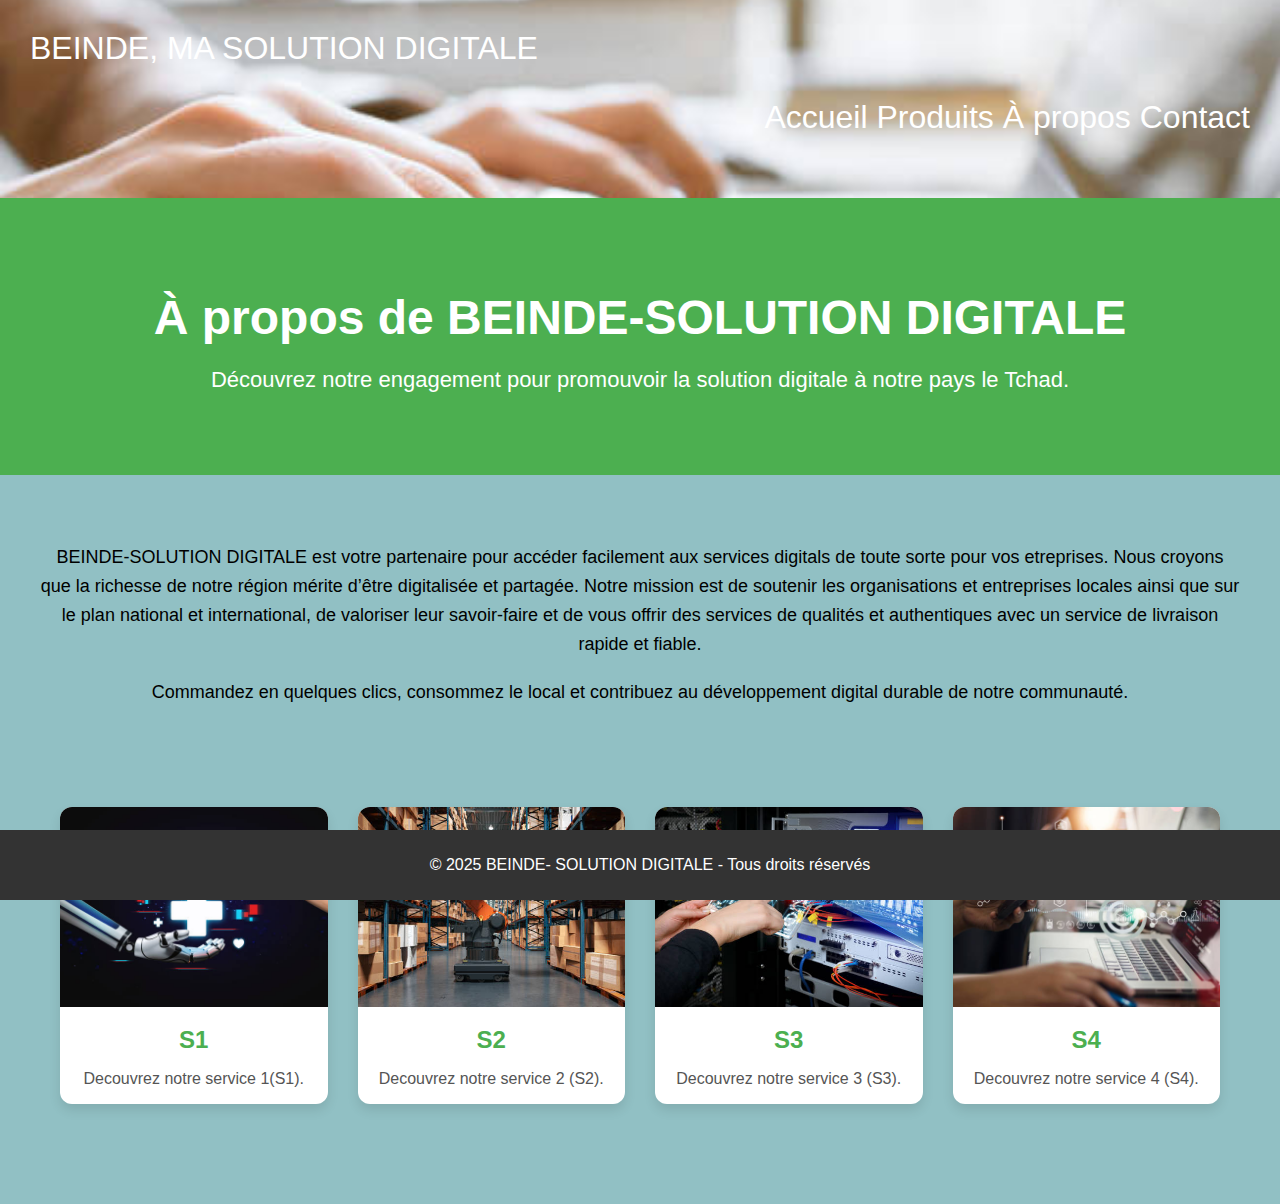
<file: apropos.html>
<!DOCTYPE html>
<html lang="fr">
<head>
<meta charset="UTF-8">
<meta name="viewport" content="width=device-width, initial-scale=1.0">
<title> BEINDE-SOLUTION DIGITALE</title>
<link rel="stylesheet" href="style.css">

</head>
<body>
<header>
<div class="img/monlogo.avif">BEINDE, MA SOLUTION DIGITALE</div>
<nav>
<ul>
<li><a href="index.html">Accueil</a></li>
<li><a href="produits.html">Produits</a></li>
<li><a href="apropos.html">À propos</a></li>
<li><a href="contact.html">Contact</a></li>
</ul>
</nav>
</header>

<!-- Section d'accueil de la page À propos -->
<section class="apropos-hero">
    <h1>À propos de BEINDE-SOLUTION DIGITALE</h1>
    <p>Découvrez notre engagement pour promouvoir la solution digitale à notre pays le Tchad.</p>
  </section>
  
  <!-- Section principale de présentation -->
  <section class="apropos-contenu">
    
    <!-- Introduction -->
    <div class="texte-intro">
      <p>BEINDE-SOLUTION DIGITALE est votre partenaire pour accéder facilement aux services digitals de toute sorte pour vos etreprises. Nous croyons que la richesse de notre région mérite d’être digitalisée et partagée. Notre mission est de soutenir les organisations et entreprises locales ainsi que sur le plan national et international, de valoriser leur savoir-faire et de vous offrir des services de qualités et authentiques avec un service de livraison rapide et fiable.</p>
      <p>Commandez en quelques clics, consommez le local et contribuez au développement digital durable de notre communauté.</p>
    </div>
  
    <!-- Galerie présentant les produits -->
    <div class="galerie-produits">
      
      <!-- Produit : Sorgho, Mil et Maïs -->
      <div class="produit">
        <img src="img9.jpg" alt="S1">
        <h3>S1</h3>
        <p>Decouvrez notre service 1(S1).</p>
      </div>
  
      <!-- Produit : Haricots, Arachides et Sésame -->
      <div class="produit">
        <img src="img10.jpg" alt="S2">
        <h3>S2</h3>
        <p>Decouvrez notre service 2 (S2).</p>
      </div>
  
      <!-- Produit : Poissons Frais -->
      <div class="produit">
        <img src="img11.jpg" alt="S3">
        <h3>S3</h3>
        <p>Decouvrez notre service 3 (S3).</p>
      </div>
  
      <!-- Produit : Pain Artisanal -->
      <div class="produit">
        <img src="img13.jpg" alt="S4">
        <h3>S4</h3>
        <p>Decouvrez notre service 4 (S4).</p>
      </div>
  
    </div>
  </section>
          
  
      <!-- Ceci est le corpt de ma page html -->

<footer>   
    <p>&copy; 2025 BEINDE- SOLUTION DIGITALE - Tous droits réservés</p>
    </footer>
    <script src="script.js"></script>
    </body>
    </html>
</file>
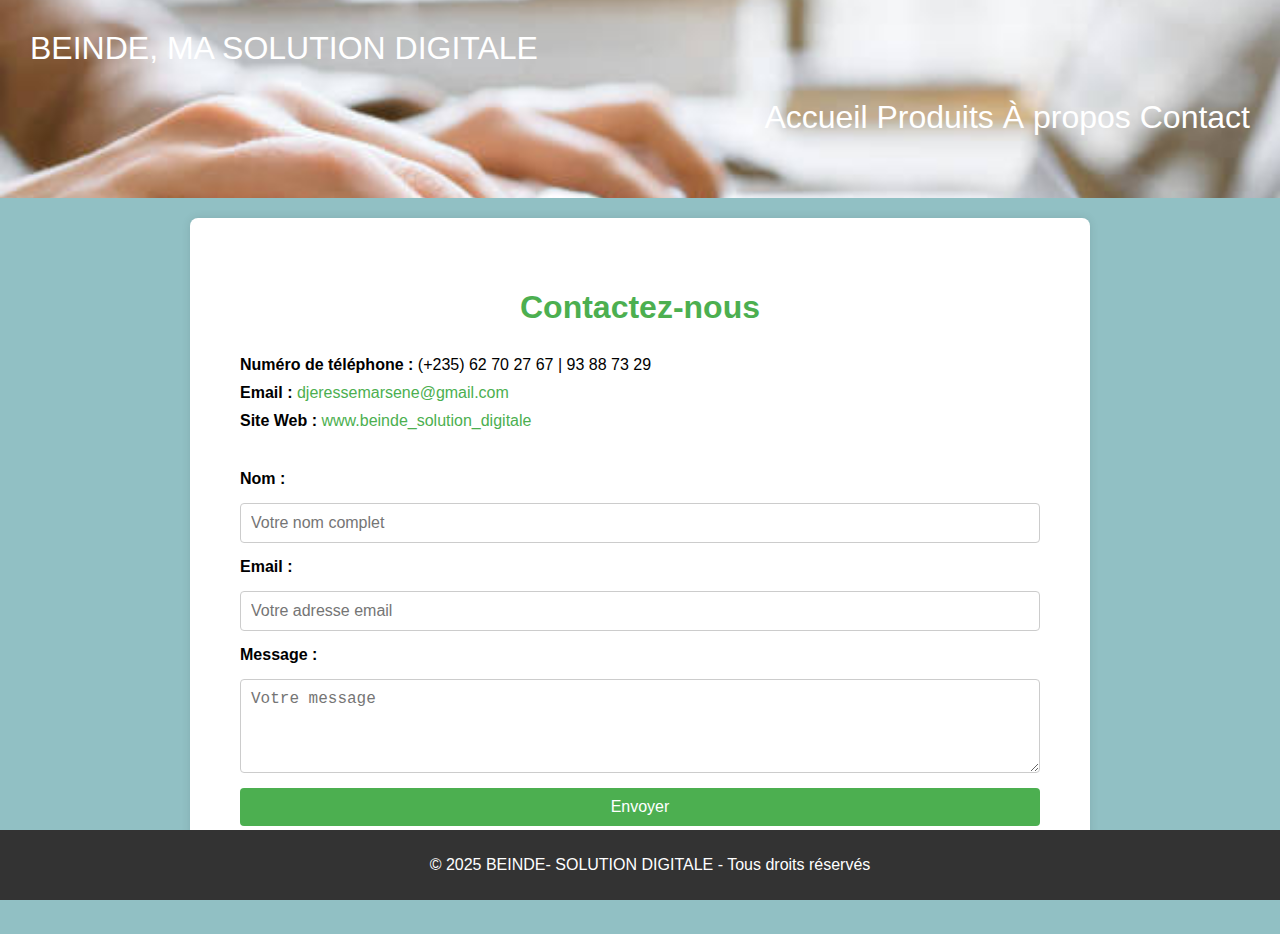
<file: contact.html>
<!DOCTYPE html>
<html lang="fr">
<head>
<meta charset="UTF-8">
<meta name="viewport" content="width=device-width, initial-scale=1.0">
<title> BEINDE-SOLUTION DIGITALE</title>
<link rel="stylesheet" href="style.css">
</head>
<body>
    
<header>
<div class="img/monlogo.avif">BEINDE, MA SOLUTION DIGITALE</div>
<nav>
<ul>
<li><a href="index.html">Accueil</a></li>
<li><a href="produits.html">Produits</a></li>
<li><a href="apropos.html">À propos</a></li>
<li><a href="contact.html">Contact</a></li>
</ul>
</nav>
</header>

<!-- Ceci est le formulaire --> 
<section class="contact">
    <h1>Contactez-nous</h1>
    <div class="contact-info">
        <p><strong>Numéro de téléphone :</strong> (+235) 62 70 27 67 | 93 88 73 29</p>
        <p><strong>Email :</strong> <a href="djeressemarsene@gmail.com">djeressemarsene@gmail.com</a></p>
        <p><strong>Site Web :</strong> <a href=" https://djeressem.github.io/beinde_solutiondigitale/" target="_blank">www.beinde_solution_digitale</a></p>
    </div>
    
    <form action="submit_form.php" method="POST" class="contact-form">
        <label for="name">Nom :</label>
        <input type="text" id="name" name="name" required placeholder="Votre nom complet">

        <label for="email">Email :</label>
        <input type="email" id="email" name="email" required placeholder="Votre adresse email">

        <label for="message">Message :</label>
        <textarea id="message" name="message" rows="4" required placeholder="Votre message"></textarea>

        <button type="submit" class="submit-btn">Envoyer</button>
    </form>
</section>


<br><br><br>

<!-- Ceci est le corpt de ma page html -->

<footer>   
    <p>&copy; 2025 BEINDE- SOLUTION DIGITALE - Tous droits réservés</p>
    </footer>
    <script src="script.js"></script>
    </body>
    </html>
</file>
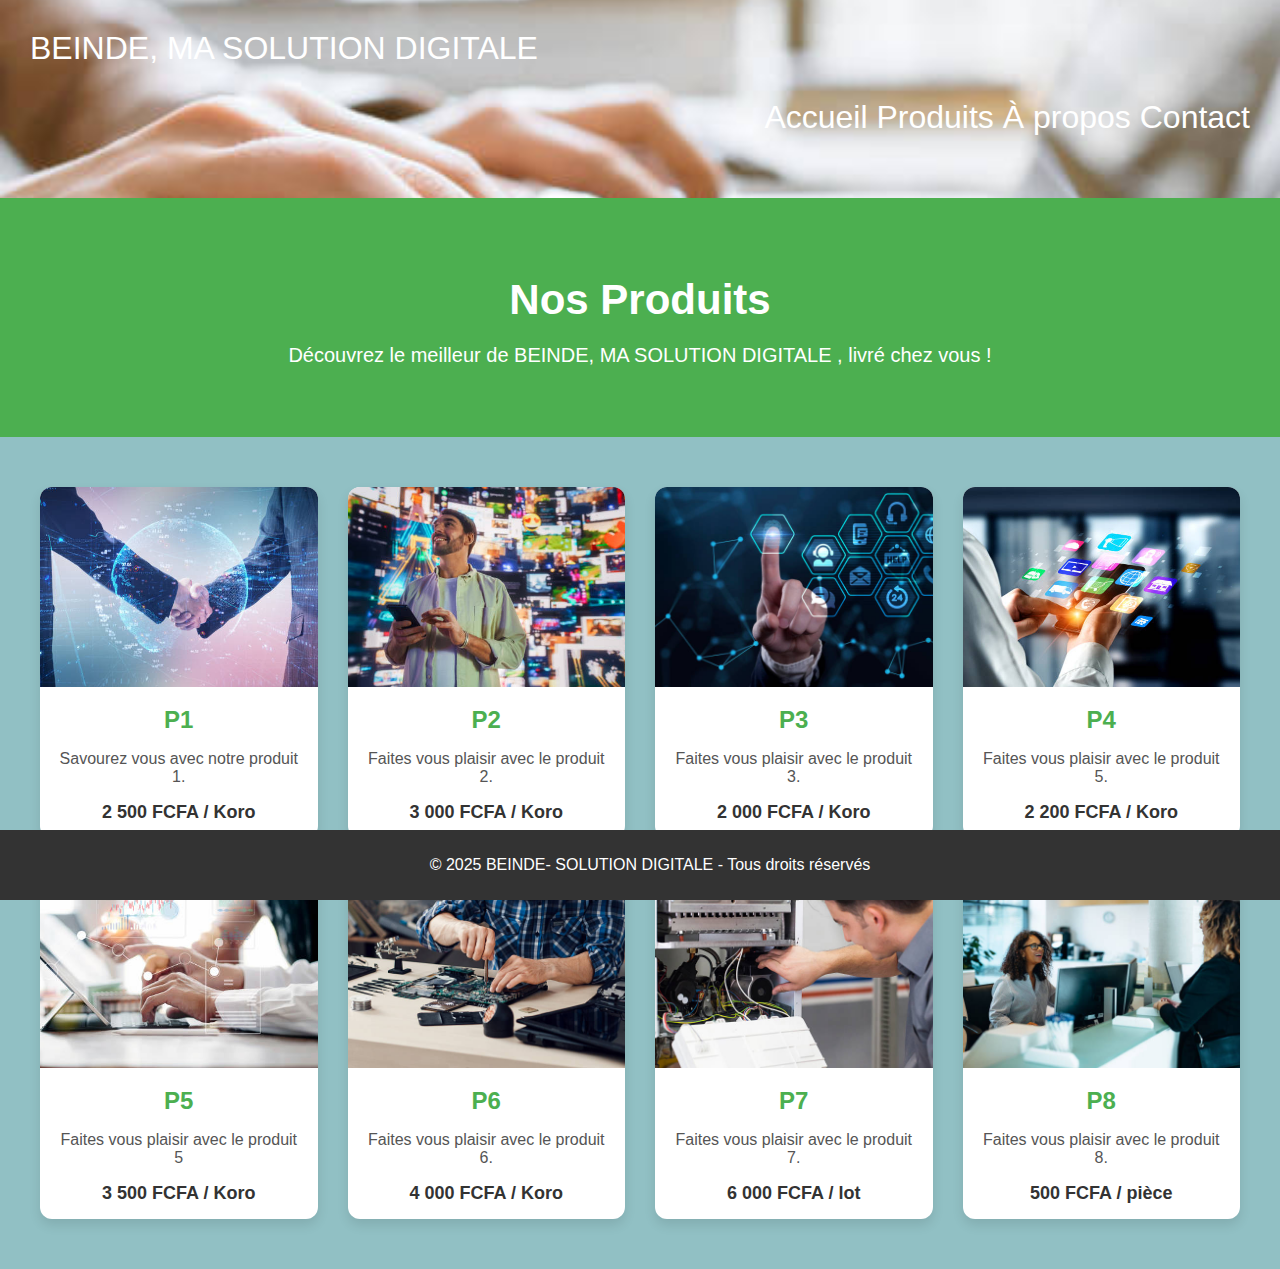
<file: produits.html>
<!DOCTYPE html>
<html lang="fr">
<head>
<meta charset="UTF-8">
<meta name="viewport" content="width=device-width, initial-scale=1.0">
<title> BEINDE-SOLUTION DIGITALE</title>
<link rel="stylesheet" href="style.css">
</head>
<body>
    
<header>
<div class="img/monlogo.avif">BEINDE, MA SOLUTION DIGITALE</div>
<nav>
<ul>
<li><a href="index.html">Accueil</a></li>
<li><a href="produits.html">Produits</a></li>
<li><a href="apropos.html">À propos</a></li>
<li><a href="contact.html">Contact</a></li>
</ul>
</nav>
</header>

 <!-- Section principale des produits -->
 <section class="produits-hero">
    <h1>Nos Produits</h1>
    <p>Découvrez le meilleur de BEINDE, MA SOLUTION DIGITALE , livré chez vous !</p>
  </section>
  
  <section class="galerie-produits">
  
    <!-- Carte Produit : Sorgho -->
    <div class="produit">
      <img src="img14.jpg" alt="P1">
      <h3>P1</h3>
      <p>Savourez vous avec notre produit 1.</p>
      <span class="prix">2 500 FCFA / Koro</span>
    </div>
  
    <!-- Carte Produit : Mil -->
    <div class="produit">
      <img src="img15.jpg" alt="P2">
      <h3>P2</h3>
      <p> Faites vous plaisir avec le produit 2.</p>
      <span class="prix">3 000 FCFA / Koro</span>
    </div>
  
    <!-- Carte Produit : Maïs -->
    <div class="produit">
      <img src="img16.jpg" alt="P3">
      <h3>P3</h3>
      <p>Faites vous plaisir avec le produit 3.</p>
      <span class="prix">2 000 FCFA / Koro</span>
    </div>
  
    <!-- Carte Produit : Haricots -->
    <div class="produit">
      <img src="img17.jpg" alt="P4">
      <h3>P4</h3>
      <p>Faites vous plaisir avec le produit 5.</p>
      <span class="prix">2 200 FCFA / Koro</span>
    </div>
  
    <!-- Carte Produit : Arachides -->
    <div class="produit">
      <img src="img18.jpg" alt="P5">
      <h3>P5</h3>
      <p>Faites vous plaisir avec le produit 5</p>
      <span class="prix">3 500 FCFA / Koro</span>
    </div>
  
    <!-- Carte Produit : Sésame -->
    <div class="produit">
      <img src="img19.jpg" alt="P6">
      <h3>P6</h3>
      <p>Faites vous plaisir avec le produit 6.</p>
      <span class="prix">4 000 FCFA / Koro</span>
    </div>
  
    <!-- Carte Produit : Poissons frais -->
    <div class="produit">
      <img src="img20.jpg" alt="P7">
      <h3>P7</h3>
      <p>Faites vous plaisir avec le produit 7.</p>
      <span class="prix">6 000 FCFA / lot</span>
    </div>
  
    <!-- Carte Produit : Pain artisanal -->
    <div class="produit">
      <img src="img21.jpg" alt="P8">
      <h3>P8</h3>
      <p>Faites vous plaisir avec le produit 8.</p>
      <span class="prix">500 FCFA / pièce</span>
    </div>
  
  </section>
  
  
  <!-- Ceci est le corpt de ma page html -->

  <footer>   
      <p>&copy; 2025 BEINDE- SOLUTION DIGITALE - Tous droits réservés</p>
      </footer>
      <script src="script.js"></script>
      </body>
      </html>
</file>
<file: style.css>
/* Style général */
body {
    font-family: Arial, sans-serif;
    margin: 0;
    padding: 0;
    background-color: #91c0c4;
    }
    /* Header */
    header {
    background-image: url("img29.jpg") ;
    background-repeat: no-repeat;
    background-size: cover;
    background-position: left;
    padding: 30px;
    text-align: left;
    color: white;
    font-size: 200%;
    
    }
    header nav ul {
    list-style: none;
    padding: 0;
    text-align: end;
    text-align-last: right;
    }
    header nav ul li {
    display: contents;
    margin-right: 5px;
    }
    header nav ul li a {
    color: white;
    text-decoration: none;
    }
    /* Section principale */
    .intro {
    text-align: center;
    color: rgb(28, 38, 51);
    padding: 50px;
    background-image: url("img29.jpg") ;
    background-repeat: no-repeat;
    background-size: cover ;
    }

    buton {
    background-color: blue;
    color: white;
    border: none;
    padding: 10px 10px;
    font-size: 16px;
    cursor: pointer;
    }
    buton:hover {
    background-color: #45a049;
    }
    /* Section des services */
    .services {
    display: flex;
    flex-direction: row;
    justify-content: space-around;
    margin-top: 30px;
    
    }
    .carte-service {
    background-color: white;
    padding: 20px;
    border: 1px solid #ddd;
    width: 200px;
    text-align: center;
    box-shadow: 0 4px 8px rgba(0, 0, 0, 0.1);
    transition: transform 0.3s ease;
    }
    .carte-service img {
    width: 100%;
    height: auto;
    }
    .carte-service:hover {
    transform: scale(1.05);
    }
    /* Footer */
    footer {
    background-color: #333;
    color: white;
    text-align: center;
    padding: 10px;
    position: fixed;
    botom: 0;
    width: 100%;
    }
    .logo {
        text-align: left;
    }
    nav{
        text-align: right;
    }
    
    
    .vision-mission {
        background-color: #ffffff;
        padding: 60px 20px;
        text-align: center;
      }
      
      .vision-mission h2 {
        font-size: 2.8em;
        color: #4CAF50;
        margin-bottom: 50px;
        font-weight: bold;
      }
      
      .blocs-engagement {
        display: flex;
        justify-content: center;
        flex-wrap: wrap;
        gap: 40px;
      }
      
      .bloc {
        background: #f9f9f9;
        border-radius: 20px;
        box-shadow: 0 8px 16px rgba(0,0,0,0.1);
        padding: 25px;
        width: 320px;
        transition: transform 0.3s ease, box-shadow 0.3s ease;
      }
      
      .bloc:hover {
        transform: translateY(-10px);
        box-shadow: 0 12px 24px rgba(0,0,0,0.2);
      }
      
      .bloc img {
        width: 100%;
        height: 180px;
        object-fit: cover;
        border-radius: 15px 15px 0 0;
        border: 3px solid #4CAF50;
        margin-bottom: 15px;
      }
      
      .bloc h3 {
        color: #4CAF50;
        font-size: 1.7em;
        margin-top: 10px;
        margin-bottom: 10px;
      }
      
      .bloc p {
        color: #555;
        font-size: 1em;
        line-height: 1.6;
      }
      
      /* Responsive Mobile */
      @media (max-width: 768px) {
        .blocs-engagement {
          flex-direction: column;
          align-items: center;
        }
      }
      
      /* Section Pourquoi Choisir Mossolessi (Accueil/index.html) */
      .choisir-mossolessi {
        background-color: #4CAF50;
        padding: 80px 20px;
        color: #fff;
      }
      
      .contenu-choisir {
        display: flex;
        justify-content: space-between;
        align-items: flex-start;
        flex-wrap: wrap;
        max-width: 1200px;
        margin: 0 auto;
        gap: 40px;
      }
      
      /* Partie texte */
      .texte-choisir {
        flex: 1;
        min-width: 300px;
      }
      
      .texte-choisir h2 {
        font-size: 2.8em;
        margin-bottom: 10px;
      }
      
      .texte-choisir h2 span {
        color: #ffffff;
        text-decoration: underline;
      }
      
      .texte-choisir .intro {
        font-size: 1.3em;
        margin-bottom: 30px;
      }
      
      /* Qualités avec bulles */
      .qualites {
        display: flex;
        flex-wrap: wrap;
        gap: 20px;
      }
      
      .qualite-item {
        background-color: #fff;
        color: #4CAF50;
        border-radius: 15px;
        padding: 20px;
        text-align: center;
        flex: 1 1 calc(50% - 20px);
        min-width: 200px;
        box-shadow: 0 8px 20px rgba(0,0,0,0.1);
        transition: transform 0.3s ease, background-color 0.3s ease;
      }
      
      .qualite-item:hover {
        transform: translateY(-10px);
        background-color: #E8F5E9;
      }
      
      .icone {
        width: 60px;
        height: 60px;
        background-color: #4CAF50;
        color: #fff;
        display: flex;
        align-items: center;
        justify-content: center;
        font-size: 1.8em;
        border-radius: 50%;
        margin: 0 auto 10px;
      }
      
      /* Partie Carte Heures d'ouverture */
      .carte-info {
        flex: 1;
        min-width: 320px;
        background-color: #f9f9f9;
        padding: 40px 30px;
        border-radius: 20px;
        color: #333;
        box-shadow: 0 12px 24px rgba(0,0,0,0.15);
        text-align: center;
      }
      
      .contenu-carte h3, .contenu-carte h4 {
        color: #4CAF50;
        margin-bottom: 15px;
        font-size: 1.8em;
      }
      
      .horaires {
        list-style: none;
        padding: 0;
        margin-bottom: 20px;
      }
      
      .horaires li {
        font-size: 1.2em;
        margin-bottom: 10px;
      }
      
      .divider {
        width: 60%;
        height: 2px;
        background-color: #4CAF50;
        margin: 20px auto;
        border-radius: 2px;
      }
      
      .contenu-carte p {
        font-size: 1.1em;
        margin-bottom: 25px;
        color: #666;
      }
      
      .btn-contacter {
        display: inline-block;
        background-color: #4CAF50;
        color: #fff;
        padding: 12px 30px;
        border-radius: 30px;
        text-decoration: none;
        font-weight: bold;
        transition: background-color 0.3s ease;
      }
      
      .btn-contacter:hover {
        background-color: #388E3C;
      }
      
      /* Responsive */
      @media (max-width: 768px) {
        .contenu-choisir {
          flex-direction: column;
          align-items: center;
        }
        
        .texte-choisir, .carte-info {
          width: 100%;
        }
      
        .qualite-item {
          flex: 1 1 100%;
        }
      }
      
      
      /* Section Notre Équipe - Design Moderne (Accueil/index.html) */
      .equipe {
        background-color: #ffffff;
        padding: 60px 20px;
        text-align: center;
      }
      
      .equipe h2 {
        font-size: 2.8em;
        color: #4CAF50;
        margin-bottom: 50px;
        font-weight: bold;
      }
      
      .membres-equipe {
        display: flex;
        justify-content: center;
        flex-wrap: wrap;
        gap: 40px;
      }
      
      .membre {
        background: #f1f1f1;
        border-radius: 20px;
        padding: 30px 20px;
        width: 250px;
        box-shadow: 0 8px 16px rgba(0, 0, 0, 0.1);
        transition: transform 0.3s, box-shadow 0.3s;
      }
      
      .membre:hover {
        transform: translateY(-10px);
        box-shadow: 0 12px 24px rgba(0, 0, 0, 0.15);
      }
      
      .membre img {
        width: 120px;
        height: 120px;
        object-fit: cover;
        border-radius: 50%;
        border: 4px solid #4CAF50;
        margin-bottom: 15px;
      }
      
      .membre h3 {
        margin-top: 10px;
        font-size: 1.5em;
        color: #333;
      }
      
      .membre p {
        font-size: 1em;
        color: #555;
        margin-top: 5px;
      }
      
      /* Responsive pour mobiles */
      @media (max-width: 768px) {
        .membres-equipe {
          flex-direction: column;
          align-items: center;
        }
      }
      
      /* Footer (Accueil/index.html, produit, apropos et contact)*/
      footer {
        background-color: #333;
        color: white;
        text-align: center;
        padding: 10px;
        position: fixed;
        bottom: 0;
        width: 100%;
      }
      
      
      
      
      
      /*-------------------------*/
      /* Style de la Page contact.html */
      /*-------------------------*/
      .contact {
        padding: 50px;
        background-color: #fff;
        margin-top: 20px;
        border-radius: 8px;
        max-width: 800px;
        margin-left: auto;
        margin-right: auto;
        box-shadow: 0 0 10px rgba(0, 0, 0, 0.1);
      }
      
      .contact h1 {
        color: #4CAF50;
        text-align: center;
        margin-bottom: 30px;
      }
      
      .contact-info {
        margin-bottom: 40px;
      }
      
      .contact-info p {
        font-size: 16px;
        margin: 10px 0;
      }
      
      .contact-info a {
        color: #4CAF50;
        text-decoration: none;
      }
      
      .contact-info a:hover {
        text-decoration: underline;
      }
      
      /* Formulaire */
      .contact-form {
        display: flex;
        flex-direction: column;
        gap: 15px;
      }
      
      .contact-form label {
        font-weight: bold;
      }
      
      .contact-form input,
      .contact-form textarea {
        padding: 10px;
        border: 1px solid #ccc;
        border-radius: 4px;
        font-size: 16px;
      }
      
      .contact-form input:focus,
      .contact-form textarea:focus {
        border-color: #4CAF50;
        outline: none;
      }
      
      .contact-form button.submit-btn {
        padding: 10px 20px;
        background-color: #4CAF50;
        color: white;
        border: none;
        border-radius: 4px;
        font-size: 16px;
        cursor: pointer;
      }
      
      .contact-form button.submit-btn:hover {
        background-color: #45a049;
      }
      
      
      
      
      
      /*-------------------------*/
      /* Style de la page apropos.html */
      /*-------------------------*/
      .apropos-hero {
        background-color: #4CAF50;
        color: white;
        text-align: center;
        padding: 60px 20px;
      }
      
      .apropos-hero h1 {
        font-size: 48px;
        margin-bottom: 20px;
      }
      
      .apropos-hero p {
        font-size: 22px;
      }
      
      /* Contenu principal de la section À propos */
      .apropos-contenu {
        padding: 50px 20px;
        max-width: 1200px;
        margin: auto;
      }
      
      /* Style pour le texte d'introduction */
      .texte-intro {
        margin-bottom: 50px;
        text-align: center;
      }
      
      .texte-intro p {
        margin-bottom: 20px;
        font-size: 18px;
        line-height: 1.6;
      }
      
      
      
      
      /*--------------------------------*/
      /* Style de la page produit.html */
      /*--------------------------------*/
      .galerie-produits {
        display: grid;
        grid-template-columns: repeat(auto-fit, minmax(280px, 1fr));
        gap: 30px;
      }
      
      .produit {
        background-color: white;
        border-radius: 10px;
        overflow: hidden;
        box-shadow: 0 4px 8px rgba(0, 0, 0, 0.1);
        transition: transform 0.3s ease;
        text-align: center;
      }
      
      .produit img {
        width: 100%;
        height: 220px;
        object-fit: cover;
      }
      
      .produit h3 {
        font-size: 24px;
        margin: 15px 0 10px;
        color: #4CAF50;
      }
      
      .produit p {
        padding: 0 15px 20px;
        font-size: 16px;
        color: #555;
      }
      
      /* Animation lors du survol des produits */
      .produit:hover {
        transform: translateY(-5px);
      }
      
      
      /* Style de la bannière d'introduction produits */
      .produits-hero {
        background-color: #4CAF50;
        color: white;
        text-align: center;
        padding: 50px 20px;
      }
      
      .produits-hero h1 {
        font-size: 42px;
        margin-bottom: 10px;
      }
      
      .produits-hero p {
        font-size: 20px;
      }
      
      /* Mise en page de la galerie de produits */
      .galerie-produits {
        display: grid;
        grid-template-columns: repeat(auto-fit, minmax(250px, 1fr));
        gap: 30px;
        padding: 50px 20px;
        max-width: 1200px;
        margin: auto;
      }
      
      /* Style de chaque carte de produit */
      .produit {
        background-color: white;
        border-radius: 12px;
        overflow: hidden;
        box-shadow: 0 6px 12px rgba(0, 0, 0, 0.1);
        transition: transform 0.3s ease, box-shadow 0.3s ease;
        text-align: center;
      }
      
      .produit img {
        width: 100%;
        height: 200px;
        object-fit: cover;
      }
      
      .produit h3 {
        margin: 15px 0 5px;
        font-size: 24px;
        color: #4CAF50;
      }
      
      .produit p {
        padding: 0 15px;
        font-size: 16px;
        color: #555;
      }
      
      .produit .prix {
        display: block;
        margin: 15px 0;
        font-size: 18px;
        color: #333;
        font-weight: bold;
      }
      
      /* Animation au survol */
      .produit:hover {
        transform: translateY(-8px);
        box-shadow: 0 8px 20px rgba(0, 0, 0, 0.2);
      }



    
    .contact h1 {
      color: #4CAF50;
      text-align: center;
      margin-bottom: 30px;
    }
    
    .contact-info {
      margin-bottom: 40px;
    }
    
    .contact-info p {
      font-size: 16px;
      margin: 10px 0;
    }
    
    .contact-info a {
      color: #4CAF50;
      text-decoration: none;
    }
    
    .contact-info a:hover {
      text-decoration: underline;
    }
    
    /* Formulaire */
    .contact-form {
      display: flex;
      flex-direction: column;
      gap: 15px;
    }
    
    .contact-form label {
      font-weight: bold;
    }
    
    .contact-form input,
    .contact-form textarea {
      padding: 10px;
      border: 1px solid #ccc;
      border-radius: 4px;
      font-size: 16px;
    }
    
    .contact-form input:focus,
    .contact-form textarea:focus {
      border-color: #4CAF50;
      outline: none;
    }
    
    .contact-form button.submit-btn {
      padding: 10px 20px;
      background-color: #4CAF50;
      color: white;
      border: none;
      border-radius: 4px;
      font-size: 16px;
      cursor: pointer;
    }
    
    .contact-form button.submit-btn:hover {
      background-color: #45a049;
    }
    
    
    
    
    
    /*-------------------------*/
    /* Style de la page apropos.html */
    /*-------------------------*/
    .apropos-hero {
      background-color: #4CAF50;
      color: white;
      text-align: center;
      padding: 60px 20px;
    }
    
    .apropos-hero h1 {
      font-size: 48px;
      margin-bottom: 20px;
    }
    
    .apropos-hero p {
      font-size: 22px;
    }
    
    /* Contenu principal de la section À propos */
    .apropos-contenu {
      padding: 50px 20px;
      max-width: 1200px;
      margin: auto;
    }
    
    /* Style pour le texte d'introduction */
    .texte-intro {
      margin-bottom: 50px;
      text-align: center;
    }
    
    .texte-intro p {
      margin-bottom: 20px;
      font-size: 18px;
      line-height: 1.6;
    }
    
    .galerie-produits{
    padding: 0 15px 20px;
    font-size: 16px;
    color: #555;
  }
  
  /* Animation lors du survol des produits */
  .produit:hover {
    transform: translateY(-5px);
  }
  
  
  /* Style de la bannière d'introduction produits */
  .produits-hero {
    background-color: #4CAF50;
    color: white;
    text-align: center;
    padding: 50px 20px;
  }
  
  .produits-hero h1 {
    font-size: 42px;
    margin-bottom: 10px;
  }
  
  .produits-hero p {
    font-size: 20px;
  }
  
  /* Mise en page de la galerie de produits */
  .galerie-produits {
    display: grid;
    grid-template-columns: repeat(auto-fit, minmax(250px, 1fr));
    gap: 30px;
    padding: 50px 20px;
    max-width: 1200px;
    margin: auto;
  }
  
  /* Style de chaque carte de produit */
  .produit {
    background-color: white;
    border-radius: 12px;
    overflow: hidden;
    box-shadow: 0 6px 12px rgba(0, 0, 0, 0.1);
    transition: transform 0.3s ease, box-shadow 0.3s ease;
    text-align: center;
  }
  
  .produit img {
    width: 100%;
    height: 200px;
    object-fit: cover;
  }
  
  .produit h3 {
    margin: 15px 0 5px;
    font-size: 24px;
    color: #4CAF50;
  }
  
  .produit p {
    padding: 0 15px;
    font-size: 16px;
    color: #555;
  }
  
  .produit .prix {
    display: block;
    margin: 15px 0;
    font-size: 18px;
    color: #333;
    }
    Animation au survol */
    .produit:hover {
      transform: translateY(-8px);
      box-shadow: 0 8px 20px rgba(0, 0, 0, 0.2);
    }
</file>
